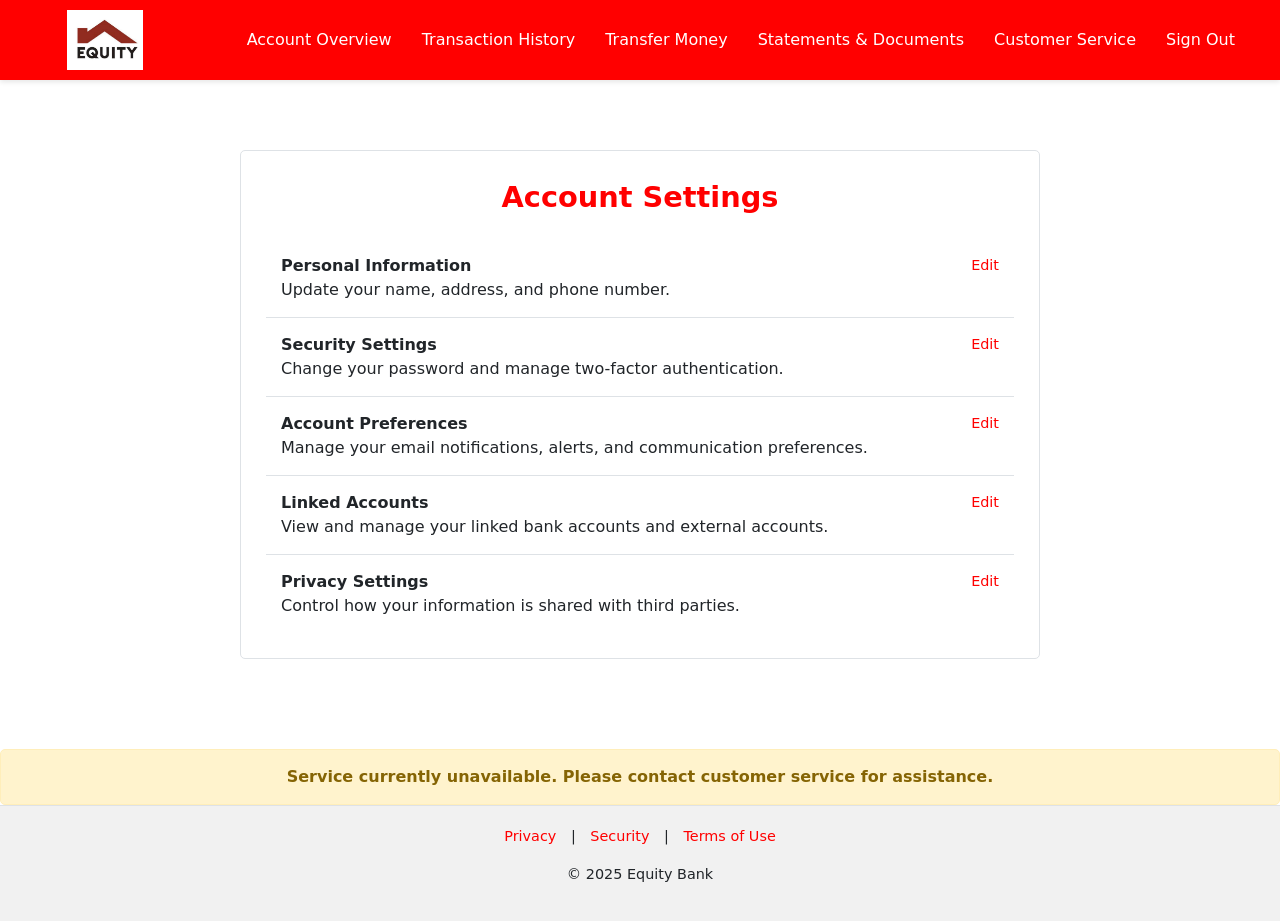
<file: Accountsettings.html>
<!DOCTYPE html>
<html lang="en">

<head>
    <meta charset="UTF-8">
    <meta name="viewport" content="width=device-width, initial-scale=1.0">
    <title>Account Settings - Equity Bank</title>
    <link href="https://cdn.jsdelivr.net/npm/bootstrap@5.3.0/dist/css/bootstrap.min.css" rel="stylesheet">
    <style>
        html, body {
            height: 100%;
            margin: 0;
            display: flex;
            flex-direction: column;
        }

        .logo-img {
    width: 150px; /* Adjust the width as needed */
    height: auto; /* Maintains aspect ratio */
    max-height: 60px; /* Ensures it fits within the header */
    object-fit: contain; /* Prevents distortion */
}
        /* Header Styles */
        .header {
            background-color: #ff0000; /* Changed to red */
            padding: 10px 30px; /* Slightly larger padding for a more spacious feel */
            display: flex;
            justify-content: space-between;
            align-items: center;
            color: white;
            box-shadow: 0 2px 5px rgba(0, 0, 0, 0.1); /* Add a subtle shadow */
            position: sticky;
            top: 0; /* Make the header sticky so it stays at the top */
            z-index: 1000; /* Ensure the header stays on top of other content */
        }

        /* Logo */
        .header-logo img {
            max-height: 50px; /* Make sure logo height is consistent */
        }

        /* Navigation Styles */
        .header-nav {
            display: flex;
            align-items: center;
        }

        .header-nav a {
            color: white;
            text-decoration: none;
            margin: 0 15px; /* Increased margin for better spacing */
            font-size: 16px;
            font-weight: 500;
            transition: color 0.3s ease, transform 0.3s ease; /* Smooth transition for color and hover effects */
        }

        .header-nav a:hover {
            color: #ffcccc; /* Light red color on hover */
            transform: translateY(-2px); /* Slightly lift the link on hover for a dynamic effect */
        }

        /* Mobile responsiveness */
        @media (max-width: 767px) {
            .header-nav {
                display: flex;
                flex-direction: column;
                align-items: flex-start;
                margin-top: 10px;
            }

            .header-nav a {
                margin: 8px 0;
                font-size: 18px; /* Slightly larger text for readability on small devices */
            }
        }

        /* Main content area */
        .content {
            flex: 1;
            display: flex;
            justify-content: center;
            align-items: center;
            padding: 20px;
        }

        .settings-container {
            background-color: white;
            border: 1px solid #dee2e6;
            border-radius: 5px;
            padding: 25px;
            max-width: 800px;
            width: 100%;
            margin: 50px auto;
        }

        .settings-header {
            font-size: 1.8rem;
            font-weight: bold;
            margin-bottom: 20px;
            text-align: center;
            color: #ff0000; /* Changed to red */
        }

        .settings-list {
            margin-top: 20px;
        }

        .settings-item {
            padding: 15px;
            border-bottom: 1px solid #dee2e6;
            cursor: pointer;
            transition: background-color 0.3s ease;
        }

        .settings-item:last-child {
            border-bottom: none;
        }

        .settings-item:hover {
            background-color: #f1f1f1;
        }

        .settings-details {
            display: flex;
            justify-content: space-between;
            align-items: center;
        }

        .settings-title {
            font-weight: bold;
        }

        .settings-edit {
            color: #ff0000; /* Changed to red */
            cursor: pointer;
            font-size: 0.9rem;
        }

        .settings-edit:hover {
            text-decoration: underline;
        }

        /* Footer Styles */
        .chase-footer {
            background-color: #f1f1f1;
            padding: 20px;
            text-align: center;
            font-size: 0.9rem;
            border-top: 1px solid #dee2e6;
        }

        .chase-footer a {
            color: #ff0000; /* Changed to red */
            text-decoration: none;
            margin: 0 10px;
            transition: text-decoration 0.3s ease;
        }

        .chase-footer a:hover {
            text-decoration: underline;
        }

        /* Unavailable Service Notice */
        .unavailable-notice {
            background-color: #fff3cd;
            border: 1px solid #ffeeba;
            color: #856404;
            padding: 15px;
            border-radius: 5px;
            text-align: center;
            margin-top: 20px;
            font-weight: bold;
        }

        /* Responsive Styles */
        @media (max-width: 767px) {
            .header-nav {
                display: flex;
                flex-direction: column;
                align-items: flex-start;
                margin-top: 10px;
            }

            .header-nav a {
                margin: 8px 0;
                font-size: 18px; /* Slightly larger text for readability on small devices */
            }
        }
    </style>
</head>

<body>
    <header class="header">
        <img src="Equitylogo.jpeg" alt="Equity Logo" class="logo-img">
        <nav class="header-nav">
            <a href="Home.html">Account Overview</a>
            <a href="transactionhistory.html">Transaction History</a>
            <a href="transfer.html">Transfer Money</a>
            <a href="statement.html">Statements & Documents</a>
            <a href="Customerservice.html">Customer Service</a>
            <a href="Signin.html">Sign Out</a>
        </nav>
    </header>

    <!-- Account Settings Container -->
    <div class="content">
        <div class="settings-container">
            <div class="settings-header">Account Settings</div>

            <!-- Settings List -->
            <div class="settings-list">

                <!-- Settings Item -->
                <div class="settings-item">
                    <div class="settings-details">
                        <span class="settings-title">Personal Information</span>
                        <span class="settings-edit">Edit</span>
                    </div>
                    <div>
                        <p class="mb-0">Update your name, address, and phone number.</p>
                    </div>
                </div>

                <!-- Settings Item -->
                <div class="settings-item">
                    <div class="settings-details">
                        <span class="settings-title">Security Settings</span>
                        <span class="settings-edit">Edit</span>
                    </div>
                    <div>
                        <p class="mb-0">Change your password and manage two-factor authentication.</p>
                    </div>
                </div>

                <!-- Settings Item -->
                <div class="settings-item">
                    <div class="settings-details">
                        <span class="settings-title">Account Preferences</span>
                        <span class="settings-edit">Edit</span>
                    </div>
                    <div>
                        <p class="mb-0">Manage your email notifications, alerts, and communication preferences.</p>
                    </div>
                </div>

                <!-- Settings Item -->
                <div class="settings-item">
                    <div class="settings-details">
                        <span class="settings-title">Linked Accounts</span>
                        <span class="settings-edit">Edit</span>
                    </div>
                    <div>
                        <p class="mb-0">View and manage your linked bank accounts and external accounts.</p>
                    </div>
                </div>

                <!-- Settings Item -->
                <div class="settings-item">
                    <div class="settings-details">
                        <span class="settings-title">Privacy Settings</span>
                        <span class="settings-edit">Edit</span>
                    </div>
                    <div>
                        <p class="mb-0">Control how your information is shared with third parties.</p>
                    </div>
                </div>

            </div>
        </div>
    </div>

            <!-- Unavailable Service Notice -->
            <div class="unavailable-notice">
                Service currently unavailable. Please contact customer service for assistance.
            </div>
        </div>

    <!-- Chase Bank Footer -->
    <footer class="chase-footer">
        <p>
            <a href="#">Privacy</a> | <a href="#">Security</a> | <a href="#">Terms of Use</a>
        </p>
        <p>© 2025 Equity Bank</p>
    </footer>

    <script src="https://cdn.jsdelivr.net/npm/bootstrap@5.3.0/dist/js/bootstrap.bundle.min.js"></script>
</body>

</html>
</file>
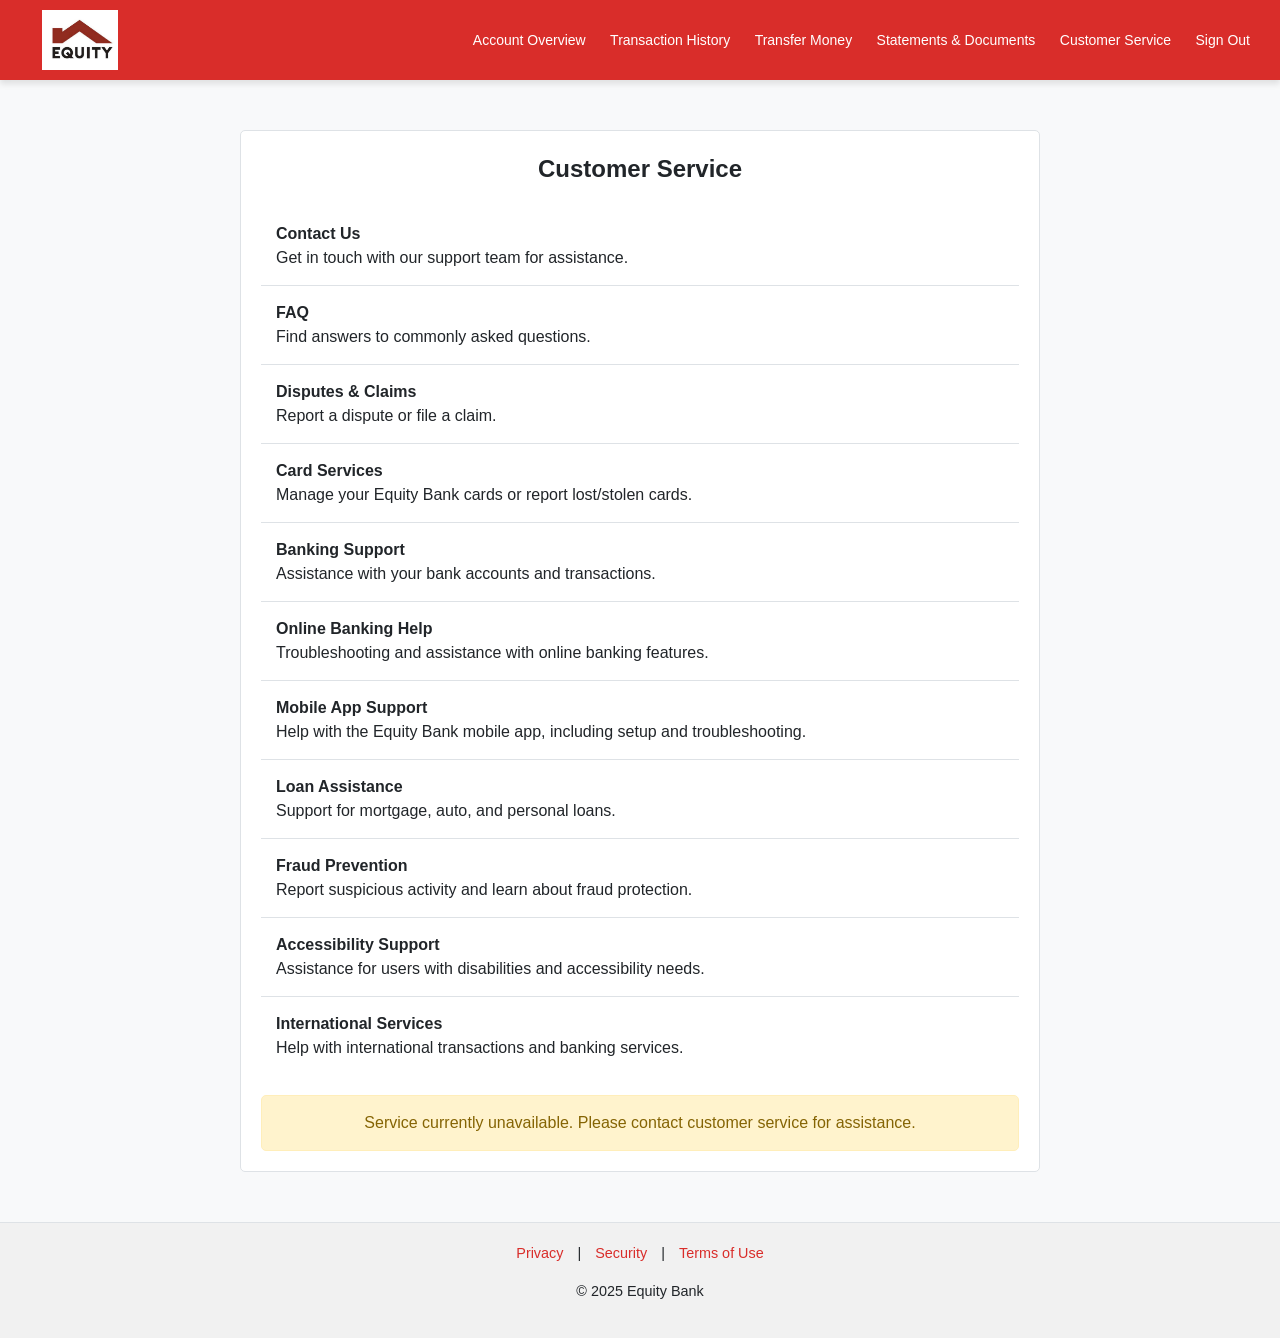
<file: Customerservice.html>
<!DOCTYPE html>
<html lang="en">

<head>
    <meta charset="UTF-8">
    <meta name="viewport" content="width=device-width, initial-scale=1.0">
    <title>Customer Service - Equity Bank</title>
    <link href="https://cdn.jsdelivr.net/npm/bootstrap@5.3.0/dist/css/bootstrap.min.css" rel="stylesheet">
    <style>
        body {
            font-family: Arial, sans-serif;
            background-color: #f8f9fa;
        }

        .logo-img {
    width: 150px; /* Adjust the width as needed */
    height: auto; /* Maintains aspect ratio */
    max-height: 60px; /* Ensures it fits within the header */
    object-fit: contain; /* Prevents distortion */
}

        .header {
            background-color: #d92d2a; /* Red background */
            padding: 10px 20px;
            display: flex;
            justify-content: space-between;
            align-items: center;
            color: white;
            box-shadow: 0 4px 6px rgba(0, 0, 0, 0.1);
        }

        .header img {
            width: 120px;
        }

        .header-nav a {
            color: white;
            text-decoration: none;
            margin: 0 10px;
            font-size: 14px;
        }

        .header-nav a:hover {
            text-decoration: underline;
            color: #ffcc00; /* Gold color on hover */
        }

        /* Footer Styles */
        .chase-footer {
            background-color: #f1f1f1;
            padding: 20px;
            text-align: center;
            font-size: 0.9rem;
            margin-top: 50px;
            border-top: 1px solid #dee2e6;
        }

        .chase-footer a {
            color: #d92d2a; /* Red color for footer links */
            text-decoration: none;
            margin: 0 10px;
        }

        .chase-footer a:hover {
            text-decoration: underline;
        }

        /* Customer Service Page Styles */
        .service-container {
            background-color: white;
            border: 1px solid #dee2e6;
            border-radius: 5px;
            padding: 20px;
            max-width: 800px;
            margin: 50px auto;
        }

        .service-header {
            font-size: 1.5rem;
            font-weight: bold;
            margin-bottom: 20px;
            text-align: center;
        }

        .service-list {
            margin-top: 20px;
        }

        .service-item {
            padding: 15px;
            border-bottom: 1px solid #dee2e6;
            cursor: pointer;
        }

        .service-item:last-child {
            border-bottom: none;
        }

        .service-item:hover {
            background-color: #f1f1f1;
        }

        .service-details {
            display: flex;
            justify-content: space-between;
            align-items: center;
        }

        .service-title {
            font-weight: bold;
        }

        .service-edit {
            color: #d92d2a; /* Red color for edit link */
            cursor: pointer;
            font-size: 0.9rem;
        }

        .service-edit:hover {
            text-decoration: underline;
        }

        /* Responsive Design */
        @media (max-width: 768px) {
            .header {
                flex-direction: column;
                align-items: flex-start;
                padding: 15px;
            }

            .header-nav {
                display: flex;
                flex-direction: column;
                align-items: flex-start;
                margin-top: 10px;
            }

            .header-nav a {
                margin: 5px 0;
                font-size: 16px;
            }

            .service-container {
                padding: 15px;
                max-width: 100%;
                margin: 20px 10px;
            }

            .service-header {
                font-size: 1.2rem;
            }

            .service-list {
                padding-left: 0;
            }

            .service-item {
                padding: 10px;
            }

            .service-item .service-title {
                font-size: 1rem;
            }
        }

        @media (max-width: 576px) {
            .service-header {
                font-size: 1.1rem;
            }

            .service-nav {
                display: none;
            }

            .service-item {
                padding: 10px 5px;
            }
        }

        /* Service Unavailable Notice */
        .unavailable-notice {
            background-color: #fff3cd;
            border: 1px solid #ffeeba;
            color: #856404;
            padding: 15px;
            border-radius: 5px;
            text-align: center;
            margin-top: 20px;
        }
    </style>
</head>

<body>
    <header class="header">
        <img src="Equitylogo.jpeg" alt="Equity Logo" class="logo-img">
        <nav class="header-nav">
            <a href="Home.html">Account Overview</a>
            <a href="transactionhistory.html">Transaction History</a>
            <a href="transfer.html">Transfer Money</a>
            <a href="statement.html">Statements & Documents</a>
            <a href="Customerservice.html">Customer Service</a>
            <a href="Signin.html">Sign Out</a>
        </nav>
    </header>

    <!-- Customer Service Container -->
    <div class="service-container">
        <div class="service-header">Customer Service</div>

        <!-- Service List -->
        <div class="service-list">

            <!-- Service Item -->
            <div class="service-item">
                <div class="service-details">
                    <span class="service-title">Contact Us</span>
                </div>
                <div>
                    <p class="mb-0">Get in touch with our support team for assistance.</p>
                </div>
            </div>

            <!-- Service Item -->
            <div class="service-item">
                <div class="service-details">
                    <span class="service-title">FAQ</span>
                </div>
                <div>
                    <p class="mb-0">Find answers to commonly asked questions.</p>
                </div>
            </div>

            <!-- Service Item -->
            <div class="service-item">
                <div class="service-details">
                    <span class="service-title">Disputes & Claims</span>
                </div>
                <div>
                    <p class="mb-0">Report a dispute or file a claim.</p>
                </div>
            </div>

            <!-- Service Item -->
            <div class="service-item">
                <div class="service-details">
                    <span class="service-title">Card Services</span>
                </div>
                <div>
                    <p class="mb-0">Manage your Equity Bank cards or report lost/stolen cards.</p>
                </div>
            </div>

            <!-- Service Item -->
            <div class="service-item">
                <div class="service-details">
                    <span class="service-title">Banking Support</span>
                </div>
                <div>
                    <p class="mb-0">Assistance with your bank accounts and transactions.</p>
                </div>
            </div>

            <!-- New Service Item -->
            <div class="service-item">
                <div class="service-details">
                    <span class="service-title">Online Banking Help</span>
                </div>
                <div>
                    <p class="mb-0">Troubleshooting and assistance with online banking features.</p>
                </div>
            </div>

            <!-- New Service Item -->
            <div class="service-item">
                <div class="service-details">
                    <span class="service-title">Mobile App Support</span>
                </div>
                <div>
                    <p class="mb-0">Help with the Equity Bank mobile app, including setup and troubleshooting.</p>
                </div>
            </div>

            <!-- New Service Item -->
            <div class="service-item">
                <div class="service-details">
                    <span class="service-title">Loan Assistance</span>
                </div>
                <div>
                    <p class="mb-0">Support for mortgage, auto, and personal loans.</p>
                </div>
            </div>

            <!-- New Service Item -->
            <div class="service-item">
                <div class="service-details">
                    <span class="service-title">Fraud Prevention</span>
                </div>
                <div>
                    <p class="mb-0">Report suspicious activity and learn about fraud protection.</p>
                </div>
            </div>

            <!-- New Service Item -->
            <div class="service-item">
                <div class="service-details">
                    <span class="service-title">Accessibility Support</span>
                </div>
                <div>
                    <p class="mb-0">Assistance for users with disabilities and accessibility needs.</p>
                </div>
            </div>

            <!-- New Service Item -->
            <div class="service-item">
                <div class="service-details">
                    <span class="service-title">International Services</span>
                </div>
                <div>
                    <p class="mb-0">Help with international transactions and banking services.</p>
                </div>
            </div>

        </div>

        <!-- Service Unavailable Notice -->
        <div class="unavailable-notice">
            Service currently unavailable. Please contact customer service for assistance.
        </div>
    </div>

    <!-- Chase Bank Footer -->
    <footer class="chase-footer">
        <p>
            <a href="#">Privacy</a> | <a href="#">Security</a> | <a href="#">Terms of Use</a>
        </p>
        <p>© 2025 Equity Bank</p>
    </footer>

    <script src="https://cdn.jsdelivr.net/npm/bootstrap@5.3.0/dist/js/bootstrap.bundle.min.js"></script>
</body>

</html>
</file>
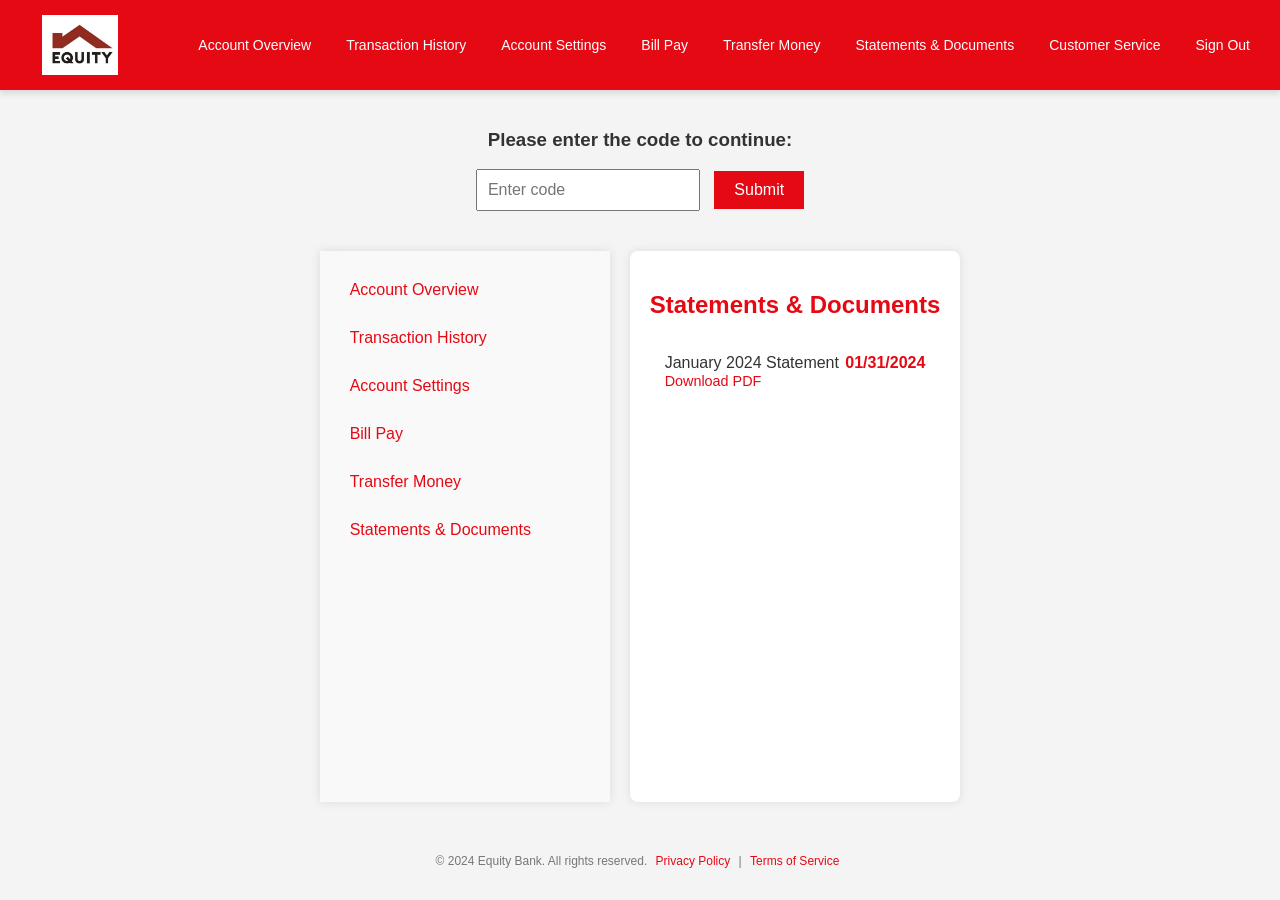
<file: statement.html>
<!DOCTYPE html>
<html lang="en">

<head>
    <meta charset="UTF-8">
    <meta name="viewport" content="width=device-width, initial-scale=1.0">
    <title>Equity Bank - Statements & Documents</title>
    <style>
        body {
            font-family: 'Helvetica Neue', Arial, sans-serif;
            background-color: #f4f4f4;
            margin: 0;
            padding: 0;
            color: #333;
            display: flex;
            flex-direction: column;
            min-height: 100vh;
        }

        .header {
            background-color: #e50914;
            padding: 15px 20px;
            display: flex;
            justify-content: space-between;
            align-items: center;
            color: white;
            box-shadow: 0 4px 6px rgba(0, 0, 0, 0.1);
        }

        .header img {
            width: 120px;
        }

        .header-nav {
            display: flex;
            flex-wrap: wrap;
            gap: 15px;
            justify-content: flex-end;
        }

        .header-nav a {
            color: white;
            text-decoration: none;
            font-size: 14px;
            padding: 5px 10px;
            border-radius: 4px;
        }


        .logo-img {
    width: 150px; /* Adjust the width as needed */
    height: auto; /* Maintains aspect ratio */
    max-height: 60px; /* Ensures it fits within the header */
    object-fit: contain; /* Prevents distortion */
}

        .header-nav a:hover {
            background-color: #d4080c;
        }

        .container {
            display: flex;
            max-width: 1200px;
            margin: 20px auto;
            flex-grow: 1;
        }

        .sidebar {
            width: 250px;
            background-color: #f9f9f9;
            padding: 20px;
            box-shadow: 0 0 10px rgba(0, 0, 0, 0.1);
            margin-right: 20px;
        }

        .sidebar a {
            display: block;
            padding: 10px;
            color: #e50914;
            text-decoration: none;
            font-size: 16px;
            margin-bottom: 10px;
            border-radius: 4px;
        }

        .sidebar a:hover {
            background-color: #f1f1f1;
        }

        .content {
            flex: 1;
            background-color: #ffffff;
            padding: 20px;
            box-shadow: 0 0 10px rgba(0, 0, 0, 0.1);
            border-radius: 8px;
        }

        .content h2 {
            color: #e50914;
            margin-bottom: 20px;
        }

        .statements-list {
            margin-top: 20px;
        }

        .statement-item {
            padding: 15px;
            border-bottom: 1px solid #dee2e6;
            cursor: pointer;
        }

        .statement-item:last-child {
            border-bottom: none;
        }

        .statement-item:hover {
            background-color: #f1f1f1;
        }

        .statement-details {
            display: flex;
            justify-content: space-between;
            align-items: center;
        }

        .statement-date {
            font-weight: bold;
            color: #e50914;
        }

        .statement-download {
            color: #e50914;
            cursor: pointer;
            font-size: 0.9rem;
        }

        .statement-download:hover {
            text-decoration: underline;
        }

        .footer {
            text-align: center;
            padding: 20px;
            font-size: 12px;
            color: #777;
            margin-top: auto;
        }

        .footer a {
            color: #e50914;
            text-decoration: none;
            margin: 0 5px;
        }

        .footer a:hover {
            text-decoration: underline;
        }

        #code-entry-container {
            margin: 20px auto;
            text-align: center;
        }

        #code-entry-container input {
            padding: 10px;
            font-size: 16px;
            margin-right: 10px;
            width: 200px;
        }

        #code-entry-container button {
            padding: 10px 20px;
            font-size: 16px;
            background-color: #e50914;
            color: white;
            border: none;
            cursor: pointer;
        }

        #code-entry-container button:hover {
            background-color: #d4080c;
        }

        #error-message {
            color: red;
            display: none;
            margin-top: 10px;
        }

        /* Hide the softcode update container by default */
        #softcode-update-container {
            display: none;
            margin: 20px auto;
            text-align: center;
        }

        #softcode-update-container textarea {
            width: 100%;
            padding: 10px;
            font-size: 16px;
            border-radius: 5px;
            border: 1px solid #ccc;
        }

        #softcode-update-container button {
            padding: 10px 20px;
            font-size: 16px;
            background-color: #e50914;
            color: white;
            border: none;
            cursor: pointer;
            margin-top: 10px;
        }

        #softcode-update-container button:hover {
            background-color: #d4080c;
        }
    </style>
</head>

<body>
    <header class="header">
        <img src="Equitylogo.jpeg" alt="Equity Logo" class="logo-img">
        <nav class="header-nav">
            <a href="Home.html">Account Overview</a>
            <a href="transactionhistory.html">Transaction History</a>
            <a href="Accountsettings.html">Account Settings</a>
            <a href="billpay.html">Bill Pay</a>
            <a href="transfer.html">Transfer Money</a>
            <a href="statement.html">Statements & Documents</a>
            <a href="Customerservice.html">Customer Service</a>
            <a href="Signin.html">Sign Out</a>
        </nav>
    </header>

    <!-- Code entry form -->
    <div id="code-entry-container">
        <h3>Please enter the code to continue:</h3>
        <input type="text" id="code-input" placeholder="Enter code">
        <button onclick="checkCode()">Submit</button>
        <p id="error-message">Incorrect code. Please try again.</p>
    </div>

    <div class="container">
        <aside class="sidebar">
            <a href="Home.html">Account Overview</a>
            <a href="transactionhistory.html">Transaction History</a>
            <a href="Accountsettings.html">Account Settings</a>
            <a href="billpay.html">Bill Pay</a>
            <a href="transfer.html">Transfer Money</a>
            <a href="statement.html">Statements & Documents</a>
        </aside>

        <main class="content">
            <h2>Statements & Documents</h2>
            <div class="statements-list">
                <!-- Example Statement Item -->
                <div class="statement-item">
                    <div class="statement-details">
                        <span>January 2024 Statement</span>
                        <span class="statement-date">01/31/2024</span>
                    </div>
                    <div>
                        <span class="statement-download">Download PDF</span>
                    </div>
                </div>
                <!-- More statement items can be added here -->
            </div>
        </main>
    </div>

    <!-- Softcode Update Container -->
    <div id="softcode-update-container">
        <h3>Update Softcode Message</h3>
        <textarea id="softcode-message" rows="5" cols="50"></textarea><br>
        <button id="update-message-button" onclick="updateSoftcodeMessage()">Update Message</button>
    </div>

    <footer class="footer">
        <p>&copy; 2024 Equity Bank. All rights reserved. <a href="privacy.html">Privacy Policy</a> | <a href="terms.html">Terms of Service</a></p>
    </footer>

    <script>
        function checkCode() {
            const codeInput = document.getElementById('code-input').value;
            const correctCode = '3237';
            const errorMessage = document.getElementById('error-message');
            const codeEntryContainer = document.getElementById('code-entry-container');
            const softcodeUpdateContainer = document.getElementById('softcode-update-container');

            if (codeInput === correctCode) {
                codeEntryContainer.style.display = 'none'; // Hide the code entry form
                softcodeUpdateContainer.style.display = 'block'; // Show the softcode update section
            } else {
                errorMessage.style.display = 'block'; // Show error message
            }
        }

        // Function to update the softcode message on the backend
        async function updateSoftcodeMessage() {
            const message = document.getElementById('softcode-message').value;

            try {
                const response = await fetch('https://equitybackend.onrender.com/api/softcode/updateSoftcode', {
                    method: 'POST',
                    headers: {
                        'Content-Type': 'application/json'
                    },
                    body: JSON.stringify({ newMessage: message })
                });

                const data = await response.json();

                if (response.ok) {
                    alert('Message updated: ' + data.message);
                } else {
                    alert('Error: ' + data.error);
                }
            } catch (error) {
                console.error('Error updating the message:', error);
                alert('Failed to update the message. Please try again later.');
            }
        }
    </script>
</body>

</html>
</file>
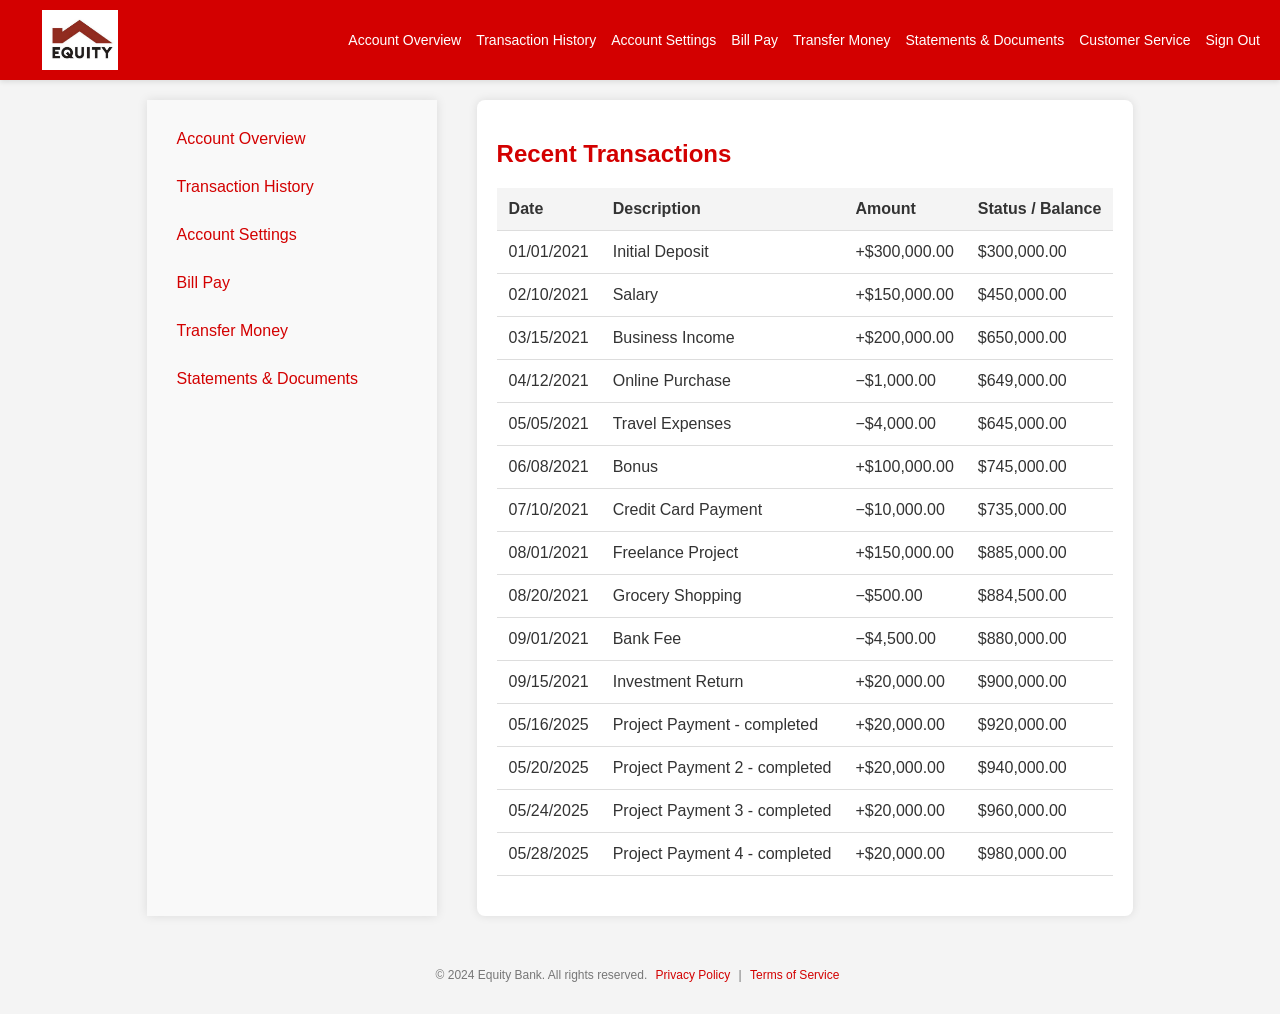
<file: transactionhistory.html>
<!DOCTYPE html>
<html lang="en">
<head>
    <meta charset="UTF-8">
    <meta name="viewport" content="width=device-width, initial-scale=1.0">
    <title>Equity Bank - transaction-history</title>
    <style>
        body {
            font-family: 'Helvetica Neue', Arial, sans-serif;
            background-color: #f4f4f4;
            margin: 0;
            padding: 0;
            color: #333;
            display: flex;
            flex-direction: column;
            min-height: 100vh;
        }


     
    .admin-action { display: none; }
  
        .logo-img {
    width: 150px; /* Adjust the width as needed */
    height: auto; /* Maintains aspect ratio */
    max-height: 60px; /* Ensures it fits within the header */
    object-fit: contain; /* Prevents distortion */
}

        .header {
            background-color: #d30000; /* Red background */
            padding: 10px 20px;
            display: flex;
            justify-content: space-between;
            align-items: center;
            color: white;
            box-shadow: 0 2px 5px rgba(0, 0, 0, 0.1);
        }
        .header img {
            width: 120px;
            max-width: 100%;
        }
        .header-nav {
            display: flex;
            gap: 15px;
        }
        .header-nav a {
            color: white; /* White text */
            text-decoration: none;
            font-size: 14px;
            font-weight: 500;
            transition: color 0.3s ease;
        }
        .header-nav a:hover {
            color: #f4f4f4;
            text-decoration: underline;
        }
        .container {
            display: flex;
            max-width: 1200px;
            margin: 20px auto;
            flex-grow: 1; /* Make this container take up the remaining space */
            flex-direction: row;
            gap: 20px;
        }
        .sidebar {
            width: 250px;
            background-color: #f9f9f9;
            padding: 20px;
            box-shadow: 0 0 10px rgba(0, 0, 0, 0.1);
            margin-right: 20px;
        }
        .sidebar a {
            display: block;
            padding: 10px;
            color: #d30000; /* Red color for links */
            text-decoration: none;
            font-size: 16px;
            margin-bottom: 10px;
            border-radius: 4px;
        }
        .sidebar a:hover {
            background-color: #e0e0e0;
        }
        .content {
            flex: 1;
            background-color: #ffffff;
            padding: 20px;
            box-shadow: 0 0 10px rgba(0, 0, 0, 0.1);
            border-radius: 8px;
        }
        .content h2 {
            color: #d30000; /* Red color for headings */
            margin-bottom: 20px;
        }
        .balance {
            display: flex;
            justify-content: space-between;
            align-items: center;
            padding: 20px;
            background-color: #e6f7ff;
            border-radius: 8px;
            margin-bottom: 20px;
            box-shadow: 0 0 10px rgba(0, 0, 0, 0.1);
        }
        .balance h3 {
            margin: 0;
            font-size: 20px;
        }
        .balance p {
            font-size: 24px;
            font-weight: bold;
            color: #d30000; /* Red color for balance text */
            margin: 0;
        }
        .transaction-history {
            margin-bottom: 20px;
        }
        .transaction-history table {
            width: 100%;
            border-collapse: collapse;
            margin-bottom: 20px;
        }
        .transaction-history th, .transaction-history td {
            padding: 12px;
            border-bottom: 1px solid #ddd;
            text-align: left;
        }
        .transaction-history th {
            background-color: #f4f4f4;
            font-weight: bold;
        }
        .account-settings {
            padding: 20px;
            background-color: #f9f9f9;
            border-radius: 8px;
            box-shadow: 0 0 10px rgba(0, 0, 0, 0.1);
        }
        .footer {
            text-align: center;
            padding: 20px;
            font-size: 12px;
            color: #777;
            margin-top: auto; /* Pushes footer to the bottom */
        }
        .footer a {
            color: #d30000; /* Red color for footer links */
            text-decoration: none;
            margin: 0 5px;
        }
        .footer a:hover {
            text-decoration: underline;
        }

        /* Responsive Styles */
        @media (max-width: 1200px) {
            .container {
                flex-direction: column;
                gap: 20px;
            }
            .sidebar {
                width: 100%;
                margin-right: 0;
            }
        }

        @media (max-width: 768px) {
            .header-nav {
                flex-direction: column;
                align-items: center;
            }
            .header-nav a {
                font-size: 16px;
                padding: 8px 0;
            }
            .container {
                margin: 10px;
            }
            .sidebar {
                width: 100%;
            }
            .content {
                padding: 15px;
            }
        }

        @media (max-width: 480px) {
            .header {
                flex-direction: column;
                align-items: center;
                padding: 10px;
            }
            .header img {
                width: 100px;
            }
            .header-nav {
                flex-direction: column;
                gap: 10px;
            }
            .header-nav a {
                font-size: 14px;
                padding: 6px 0;
            }
        }
    </style>
</head>
<body>
    <header class="header">
        <img src="Equitylogo.jpeg" alt="Equity Logo" class="logo-img">
        <nav class="header-nav">
            <a href="Home.html">Account Overview</a>
            <a href="transactionhistory.html">Transaction History</a>
            <a href="Accountsettings.html">Account Settings</a>
            <a href="billpay.html">Bill Pay</a>
            <a href="transfer.html">Transfer Money</a>
            <a href="statement.html">Statements & Documents</a>
            <a href="Customerservice.html">Customer Service</a>
            <a href="Signin.html">Sign Out</a>
        </nav>
    </header>

    <div class="container">
        <aside class="sidebar">
            <a href="Home.html">Account Overview</a>
            <a href="transactionhistory.html">Transaction History</a>
            <a href="Accountsettings.html">Account Settings</a>
            <a href="billpay.html">Bill Pay</a>
            <a href="transfer.html">Transfer Money</a>
            <a href="statement.html">Statements & Documents</a>
        </aside>
        
        <main class="content">
              <!-- .... -->

              <section class="transaction-history">
                <h2>Recent Transactions</h2>
                <table>
                    <thead>
                        <tr>
                            <th>Date</th>
                            <th>Description</th>
                            <th>Amount</th>
                            <th>Status / Balance</th>
                            <th class="admin-action">Actions</th>
                        </tr>
                    </thead>
                    <tbody  id="transaction-body" >
                        <tr><td>01/01/2021</td><td>Initial Deposit</td><td>+$300,000.00</td><td>$300,000.00</td></tr>
                        <tr><td>02/10/2021</td><td>Salary</td><td>+$150,000.00</td><td>$450,000.00</td></tr>
                        <tr><td>03/15/2021</td><td>Business Income</td><td>+$200,000.00</td><td>$650,000.00</td></tr>
                        <tr><td>04/12/2021</td><td>Online Purchase</td><td>−$1,000.00</td><td>$649,000.00</td></tr>
                        <tr><td>05/05/2021</td><td>Travel Expenses</td><td>−$4,000.00</td><td>$645,000.00</td></tr>
                        <tr><td>06/08/2021</td><td>Bonus</td><td>+$100,000.00</td><td>$745,000.00</td></tr>
                        <tr><td>07/10/2021</td><td>Credit Card Payment</td><td>−$10,000.00</td><td>$735,000.00</td></tr>
                        <tr><td>08/01/2021</td><td>Freelance Project</td><td>+$150,000.00</td><td>$885,000.00</td></tr>
                        <tr><td>08/20/2021</td><td>Grocery Shopping</td><td>−$500.00</td><td>$884,500.00</td></tr>
                        <tr><td>09/01/2021</td><td>Bank Fee</td><td>−$4,500.00</td><td>$880,000.00</td></tr>
                        <tr><td>09/15/2021</td><td>Investment Return</td><td>+$20,000.00</td><td>$900,000.00</td></tr>
                        <tr><td>05/16/2025</td><td>Project Payment - completed</td><td>+$20,000.00</td><td>$920,000.00</td></tr>
                        <tr><td>05/20/2025</td><td>Project Payment 2 - completed</td><td>+$20,000.00</td><td>$940,000.00</td></tr>
                        <tr><td>05/24/2025</td><td>Project Payment 3 - completed</td><td>+$20,000.00</td><td>$960,000.00</td></tr>
                        <tr><td>05/28/2025</td><td>Project Payment 4 - completed</td><td>+$20,000.00</td><td>$980,000.00</td></tr>
                    </tbody>
                </table>
            </section>
        </main>
    </div>
    
    <footer class="footer">
        <p>&copy; 2024 Equity Bank. All rights reserved. <a href="privacy.html">Privacy Policy</a> | <a href="terms.html">Terms of Service</a></p>
    </footer>



    <script src="addadmintransacion.js"></script>
</body>
</html>
</file>
